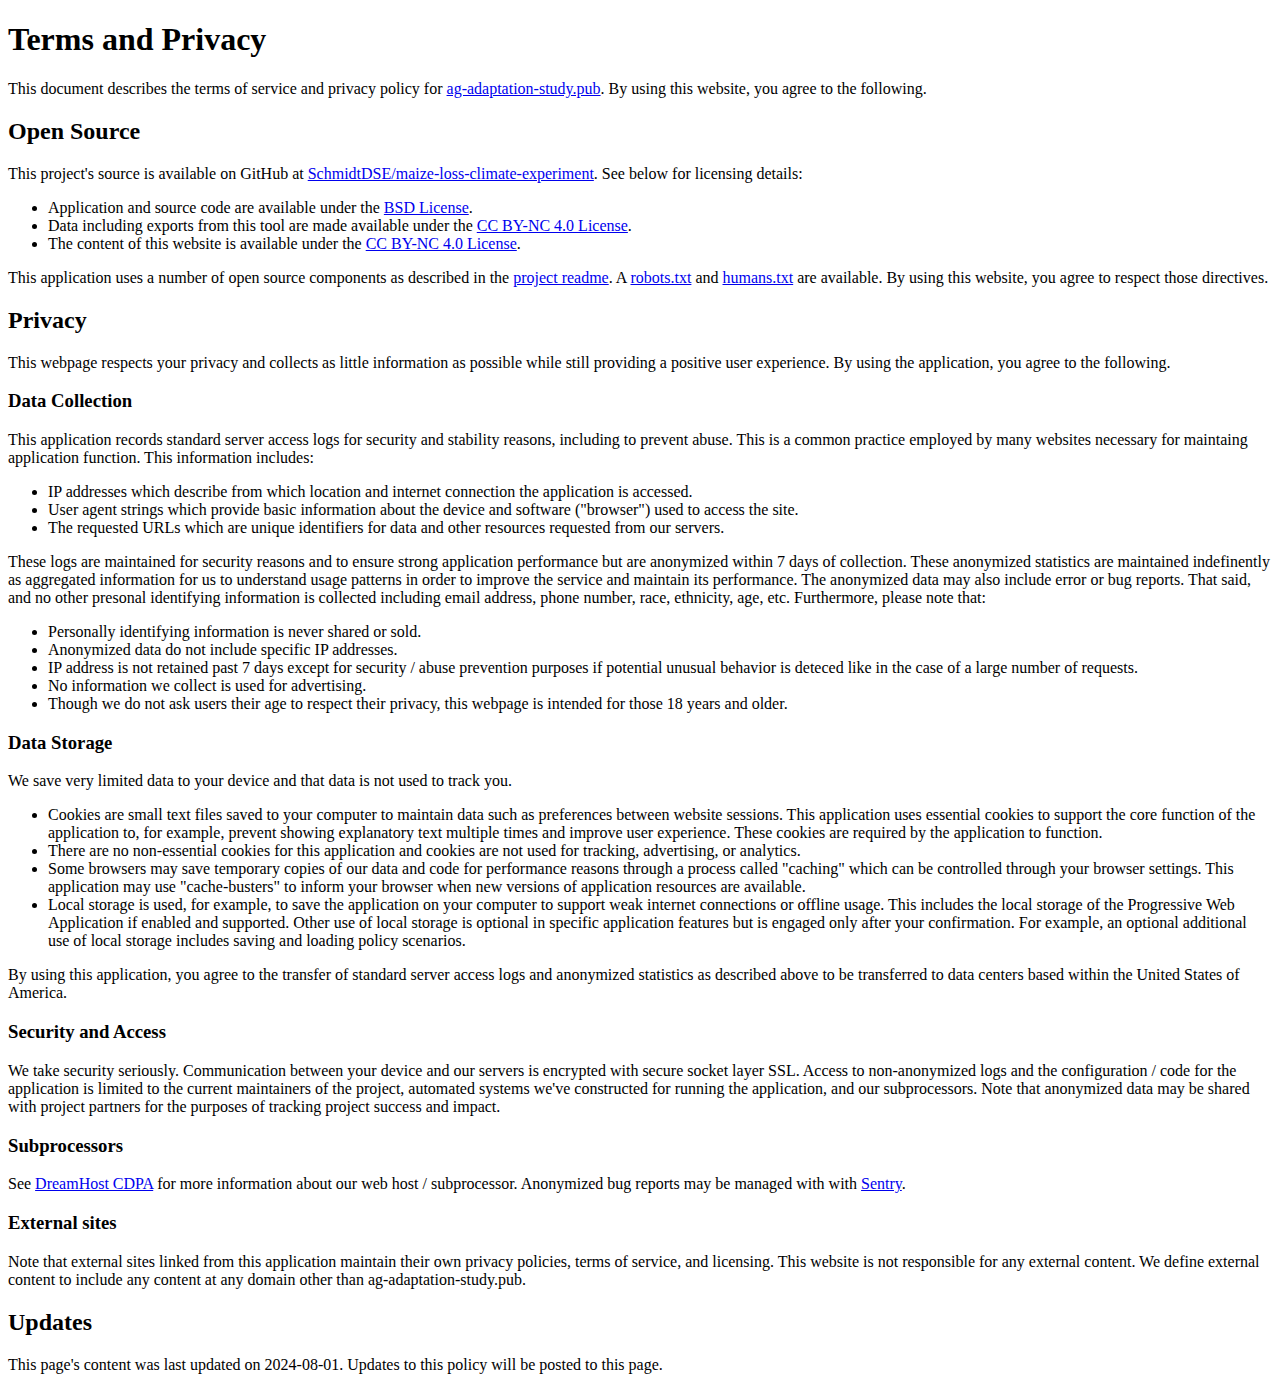
<file: deploy/terms.html>
<!doctype html>
<html id="root">
    <head>
        <meta charset="UTF-8">
        <title>Terms and Privacy</title>
    </head>
    <body>
        <h1>Terms and Privacy</h1>
        This document describes the terms of service and privacy policy for <a href="https://ag-adaptation-study.pub">ag-adaptation-study.pub</a>. By using this website, you agree to the following.
    
        <section>
            <h2>Open Source</h2>
            This project's source is available on GitHub at <a href="https://github.com/SchmidtDSE/maize-loss-climate-experiment">SchmidtDSE/maize-loss-climate-experiment</a>. See below for licensing details:

            <ul>
                <li>Application and source code are available under the <a href="https://github.com/SchmidtDSE/maize-loss-climate-experiment/blob/main/LICENSE.md#source" target="_blank">BSD License</a>.</li>
                <li>Data including exports from this tool are made available under the <a href="https://github.com/SchmidtDSE/maize-loss-climate-experiment/blob/main/LICENSE.md#data" target="_blank">CC BY-NC 4.0 License</a>.</li>
                <li>The content of this website is available under the <a href="https://github.com/SchmidtDSE/maize-loss-climate-experiment/blob/main/LICENSE.md#data" target="_blank">CC BY-NC 4.0 License</a>.</li>
            </ul>

            This application uses a number of open source components as described in the <a href="https://github.com/SchmidtDSE/maize-loss-climate-experiment#open-source" target="_blank">project readme</a>. A <a href="/robots.txt">robots.txt</a> and <a href="/humans.txt" target="_blank">humans.txt</a> are available. By using this website, you agree to respect those directives.
        </section>

        <section>
            <h2>Privacy</h2>
            This webpage respects your privacy and collects as little information as possible while still providing a positive user experience. By using the application, you agree to the following.

            <section>
                <h3>Data Collection</h3>
                This application records standard server access logs for security and stability reasons, including to prevent abuse. This is a common practice employed by many websites necessary for maintaing application function. This information includes:

                <ul>
                    <li>IP addresses which describe from which location and internet connection the application is accessed.</li>
                    <li>User agent strings which provide basic information about the device and software ("browser") used to access the site.</li>
                    <li>The requested URLs which are unique identifiers for data and other resources requested from our servers.</li>
                </ul>

                These logs are maintained for security reasons and to ensure strong application performance but are anonymized within 7 days of collection. These anonymized statistics are maintained indefinently as aggregated information for us to understand usage patterns in order to improve the service and maintain its performance. The anonymized data may also include error or bug reports. That said, and no other presonal identifying information is collected including email address, phone number, race, ethnicity, age, etc. Furthermore, please note that:

                <ul>
                    <li>Personally identifying information is never shared or sold.</li>
                    <li>Anonymized data do not include specific IP addresses.
                    </li><li>IP address is not retained past 7 days except for security / abuse prevention purposes if potential unusual behavior is deteced like in the case of a large number of requests.</li>
                    <li>No information we collect is used for advertising.</li>
                    <li>Though we do not ask users their age to respect their privacy, this webpage is intended for those 18 years and older.</li>
                </ul>
            </section>

            <section>
                <h3>Data Storage</h3>
                We save very limited data to your device and that data is not used to track you.
                
                <ul>
                    <li>Cookies are small text files saved to your computer to maintain data such as preferences between website sessions. This application uses essential cookies to support the core function of the application to, for example, prevent showing explanatory text multiple times and improve user experience. These cookies are required by the application to function.</li>
                    <li>There are no non-essential cookies for this application and cookies are not used for tracking, advertising, or analytics.</li>
                    <li>Some browsers may save temporary copies of our data and code for performance reasons through a process called "caching" which can be controlled through your browser settings. This application may use "cache-busters" to inform your browser when new versions of application resources are available.</li>
                    <li>Local storage is used, for example, to save the application on your computer to support weak internet connections or offline usage. This includes the local storage of the Progressive Web Application if enabled and supported. Other use of local storage is optional in specific application features but is engaged only after your confirmation. For example, an optional additional use of local storage includes saving and loading policy scenarios.</li>
                </ul>

                By using this application, you agree to the transfer of standard server access logs and anonymized statistics as described above to be transferred to data centers based within the United States of America.
            </section>

            <section>
                <h3>Security and Access</h3>
                We take security seriously. Communication between your device and our servers is encrypted with secure socket layer SSL. Access to non-anonymized logs and the configuration / code for the application is limited to the current maintainers of the project, automated systems we've constructed for running the application, and our subprocessors. Note that anonymized data may be shared with project partners for the purposes of tracking project success and impact.
            </section>

            <section>
                <h3>Subprocessors</h3>
                See <a href="https://www.dreamhost.com/legal/customer-data-processing-addendum/">DreamHost CDPA</a> for more information about our web host / subprocessor. Anonymized bug reports may be managed with with <a href="https://sentry.io">Sentry</a>.
            </section>

            <section>
                <h3>External sites</h3>
                Note that external sites linked from this application maintain their own privacy policies, terms of service, and licensing. This website is not responsible for any external content. We define external content to include any content at any domain other than ag-adaptation-study.pub.
            </section>
        </section>

        <section>
            <h2>Updates</h3>
            This page's content was last updated on 2024-08-01. Updates to this policy will be posted to this page.
        </section>
    </body>
</html>
</file>
